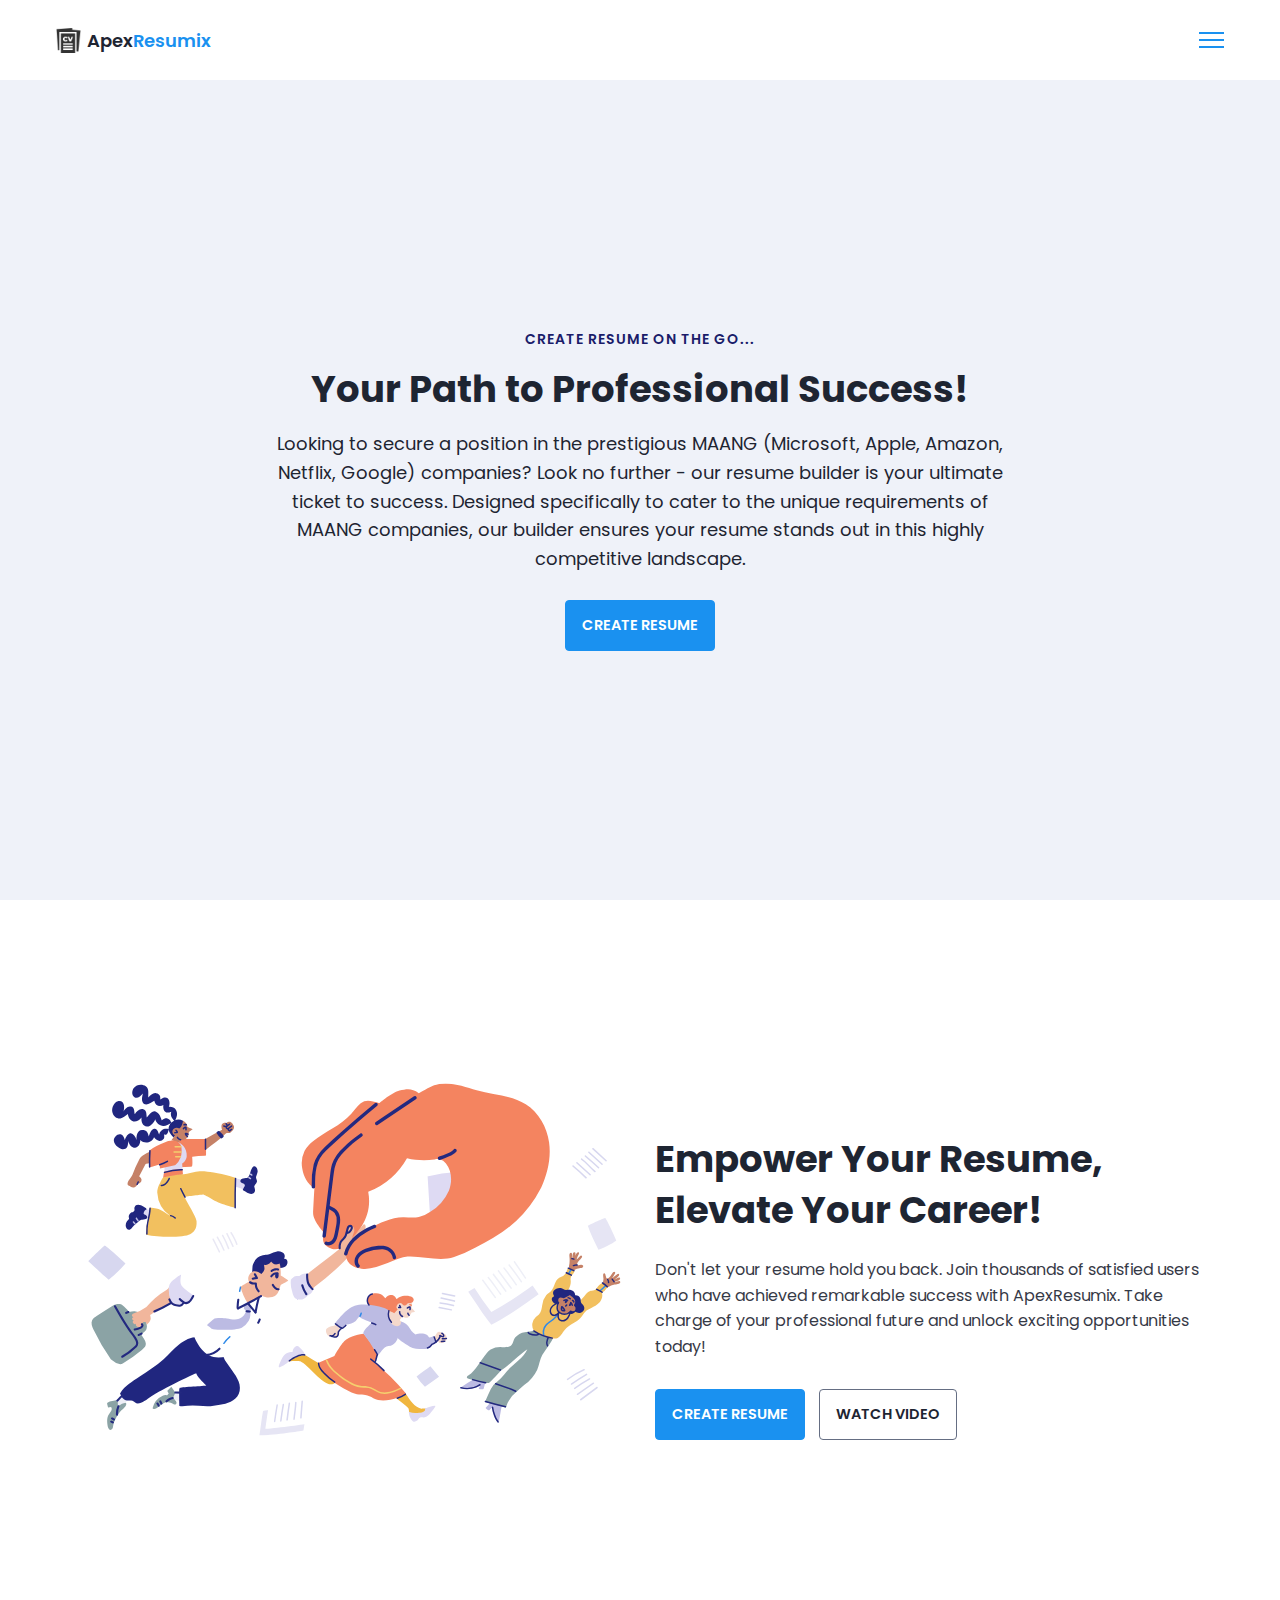
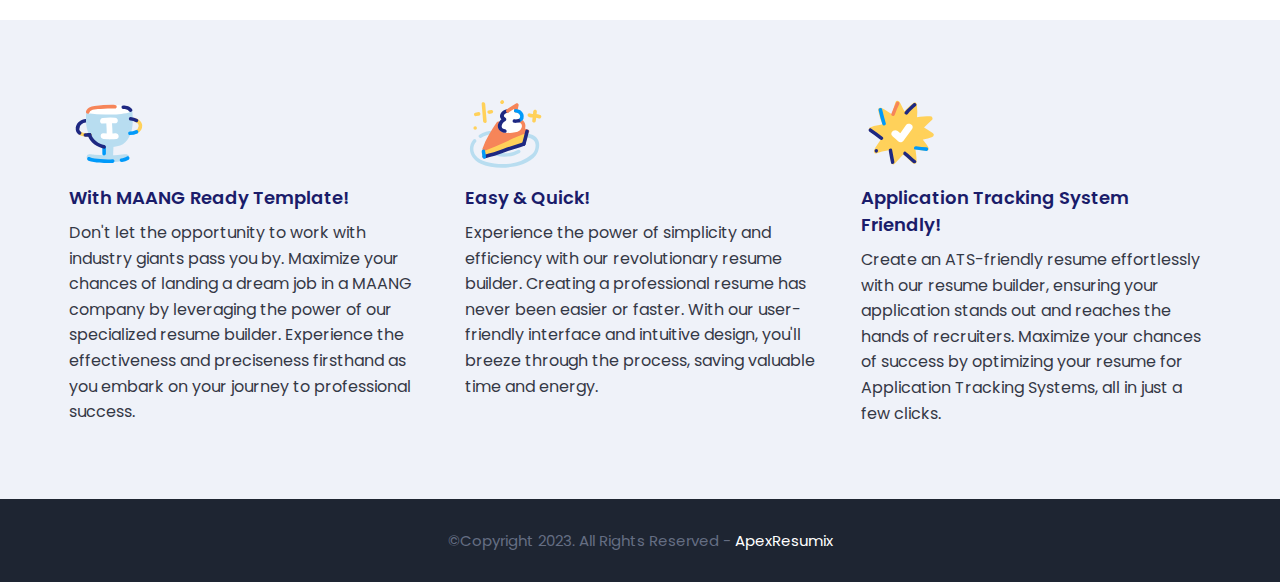
<file: index.html>
<!DOCTYPE html>
<html>

<head>
  <meta charset="utf-8">
  <meta http-equiv="X-UA-Compatible" content="IE=edge">
  <title>ApexResumix</title>
  <meta name="description" content="">
  <meta name="viewport" content="width=device-width, initial-scale=1">
  <link rel="shortcut icon" href="assets/images/curriculum-vitae.png" type="image/x-icon">
  <link rel="stylesheet" href="assets/css/main.css">
</head>

<body>

  <nav class="navbar bg-white">
    <div class="container">
      <div class="navbar-content">
        <div class="brand-and-toggler">
          <a href="index.html" class="navbar-brand">
            <img src="assets/images/curriculum-vitae.png" alt="" class="navbar-brand-icon">
            <span class="navbar-brand-text">Apex<span>Resumix</span>
          </a>
          <button type="button" class="navbar-toggler-btn">
            <div class="bars">
              <div class="bar"></div>
              <div class="bar"></div>
              <div class="bar"></div>
            </div>
          </button>
        </div>
      </div>
    </div>
  </nav>

  <header class="header bg-bright" id="header">
    <div class="container">
      <div class="header-content text-center">
        <h6 class="text-uppercase text-blue-dark fs-14 fw-6 ls-1">Create Resume on the Go...</h6>
        <h1 class="lg-title">Your Path to Professional Success!</h1>
        <p class="text-dark fs-18">Looking to secure a position in the prestigious MAANG (Microsoft, Apple, Amazon,
          Netflix, Google) companies? Look no further - our resume builder is your ultimate ticket to success. Designed
          specifically to cater to the unique requirements of MAANG companies, our builder ensures your resume stands
          out in this highly competitive landscape.</p>
        <a href="resume.html" class="btn btn-primary text-uppercase">create resume</a>
        <!-- <img src="assets/images/dublin-resume-templates.avif"> -->
      </div>
    </div>
  </header>

  <div class="section-one">
    <div class="container">
      <div class="section-one-content">
        <div class="section-one-l">
          <img src="assets/images/visual-0c7080adf17f1f207276f613447c924f667dab34b7ac415cd7ef653172defd0b.svg">
        </div>
        <div class="section-one-r text-center">
          <h2 class="lg-title">Empower Your Resume, Elevate Your Career!</h2>
          <p class="text">Don't let your resume hold you back. Join thousands of satisfied users who have achieved
            remarkable success with ApexResumix. Take charge of your professional future and unlock exciting
            opportunities today!</p>
          <div class="btn-group">
            <a href="resume.html" class="btn btn-primary text-uppercase">create resume</a>
            <a href="#" class="btn btn-secondary text-uppercase">watch video</a>
          </div>
        </div>
      </div>
    </div>
  </div>

  <div class="section-two bg-bright">
    <div class="container">
      <div class="section-two-content">
        <div class="section-items">
          <div class="section-item">
            <div class="section-item-icon">
              <img src="assets/images/feature-1-edf4481d69166ac81917d1e40e6597c8d61aa970ad44367ce78049bf830fbda5.svg"
                alt="">
            </div>
            <h5 class="section-item-title">With MAANG Ready Template!</h5>
            <p class="text">Don't let the opportunity to work with industry giants pass you by. Maximize your chances of
              landing a dream job in a MAANG company by leveraging the power of our specialized resume builder.
              Experience the effectiveness and preciseness firsthand as you embark on your journey to professional
              success.</p>
          </div>

          <div class="section-item">
            <div class="section-item-icon">
              <img src="assets/images/feature-2-a7a471bd973c02a55d1b3f8aff578cd3c9a4c5ac4fc74423d94ecc04aef3492b.svg"
                alt="">
            </div>
            <h5 class="section-item-title">Easy & Quick!</h5>
            <p class="text">Experience the power of simplicity and efficiency with our revolutionary resume builder.
              Creating a professional resume has never been easier or faster. With our user-friendly interface and
              intuitive design, you'll breeze through the process, saving valuable time and energy.</p>
          </div>

          <div class="section-item">
            <div class="section-item-icon">
              <img src="assets/images/feature-3-4e87a82f83e260488c36f8105e26f439fdc3ee5009372bb5e12d9421f32eabdd.svg"
                alt="">
            </div>
            <h5 class="section-item-title">Application Tracking System Friendly!</h5>
            <p class="text">Create an ATS-friendly resume effortlessly with our resume builder, ensuring your
              application stands out and reaches the hands of recruiters. Maximize your chances of success by optimizing
              your resume for Application Tracking Systems, all in just a few clicks.</p>
          </div>
        </div>
      </div>
    </div>
  </div>

  <footer class="footer bg-dark">
    <div class="container">
      <div class="footer-content text-center">
        <p class="fs-15">&copy;Copyright 2023. All Rights Reserved - <span>ApexResumix</span></p>
      </div>
    </div>
  </footer>

</body>

</html>
</file>
<file: assets/css/main.css>
@import url('https://fonts.googleapis.com/css2?family=Manrope:wght@200;300;400;500;600;700;800&family=Poppins:ital,wght@0,100;0,200;0,300;0,400;0,500;0,600;0,700;0,800;0,900;1,100;1,200;1,300;1,400;1,500;1,600;1,700;1,800;1,900&display=swap');

:root {
  --clr-blue: #1A91F0;
  --clr-blue-mid: #1170CD;
  --clr-blue-dark: #1A1C6A;
  --clr-white: #fff;
  --clr-bright: #EFF2F9;
  --clr-dark: #1e2532;
  --clr-black: #000;
  --clr-grey: #656e83;
  --clr-green: #084C41;
  --font-poppins: 'Poppins', sans-serif;
  --font-manrope: 'Manrope', sans-serif;
  ;
  --transition: all 300ms ease-in-out;
}

* {
  padding: 0;
  margin: 0;
  box-sizing: border-box;
}


html {
  font-size: 10px;
}

body {
  font-size: 1.6rem;
  font-family: var(--font-poppins);
}

button {
  border: none;
  background-color: transparent;
  outline: 0;
  cursor: pointer;
  font-family: inherit;
}

img {
  width: 100%;
  display: block;
}

a {
  text-decoration: none;
}

/* fonts */
.font-poppins {
  font-family: var(--font-poppins);
}

.font-manrope {
  font-family: var(--font-manrope);
}

/* text colors */
.text-blue {
  color: var(--clr-blue);
}

.text-blue-mid {
  color: var(--clr-blue-mid);
}

.text-blue-dark {
  color: var(--clr-blue-dark);
}

.text-bright {
  color: var(--clr-bright);
}

.text-dark {
  color: var(--clr-dark);
}

.text-grey {
  color: var(--clr-grey);
}

.text-white {
  color: var(--clr-white);
}

/* backgrounds */
.bg-blue {
  background-color: var(--clr-blue);
}

.bg-blue-mid {
  background-color: var(--clr-blue-mid);
}

.bg-blue-dark {
  background-color: var(--clr-blue-dark);
}

.bg-bright {
  background-color: var(--clr-bright);
}

.bg-dark {
  background-color: var(--clr-dark);
}

.bg-grey {
  background-color: var(--clr-grey);
}

.bg-white {
  background-color: var(--clr-white);
}

.bg-black {
  background-color: var(--clr-black);
}

.bg-green {
  background-color: var(--clr-green);
}

.text-center {
  text-align: center;
}

.text-left {
  text-align: left;
}

.text-right {
  text-align: right;
}

.text-uppercase {
  text-transform: uppercase;
}

.text-lowercase {
  text-transform: lowercase;
}

.text-capitalize {
  text-transform: capitalize;
}

.text {
  color: var(--clr-dark);
  opacity: 0.9;
  margin: 2rem 0;
  line-height: 1.6;
}

.fw-2 {
  font-weight: 200;
}

.fw-3 {
  font-weight: 300;
}

.fw-4 {
  font-weight: 400;
}

.fw-5 {
  font-weight: 500;
}

.fw-6 {
  font-weight: 600;
}

.fw-7 {
  font-weight: 700;
}

.fw-8 {
  font-weight: 800;
}

.fs-13 {
  font-size: 13px;
}

.fs-14 {
  font-size: 14px;
}

.fs-15 {
  font-size: 15px;
}

.fs-16 {
  font-size: 16px;
}

.fs-17 {
  font-size: 17px;
}

.fs-18 {
  font-size: 18px;
}

.fs-19 {
  font-size: 19px;
}

.fs-20 {
  font-size: 20px;
}

.fs-21 {
  font-size: 21px;
}

.fs-22 {
  font-size: 22px;
}

.fs-23 {
  font-size: 23px;
}

.fs-24 {
  font-size: 24px;
}

.fs-25 {
  font-size: 25px;
}

.ls-1 {
  letter-spacing: 1px;
}

.ls-2 {
  letter-spacing: 2px;
}

.container {
  max-width: 1200px;
  margin: 0 auto;
  padding: 0 1.6rem;
}

/* bars button */
.bars {
  display: flex;
  flex-direction: column;
  justify-content: space-between;
  height: 16.5px;
  width: 25px;
}

.bars .bar {
  width: 100%;
  height: 2px;
  background-color: var(--clr-blue);
  transition: var(--transition);
}

.bars:hover .bar {
  background-color: var(--clr-dark);
}

/* buttons */
.btn {
  font-size: 14.5px;
  font-weight: 600;
  padding: 1.4rem 1.6rem;
  border-radius: 4px;
  display: inline-block;
}

.btn-primary {
  background-color: var(--clr-blue);
  color: var(--clr-white);
  border: 1px solid var(--clr-blue);
  transition: var(--transition);
}

.btn-primary:hover {
  background-color: transparent;
  color: var(--clr-dark);
  border-color: var(--clr-grey);
}

.btn-secondary {
  background-color: transparent;
  color: var(--clr-dark);
  border: 1px solid var(--clr-grey);
  transition: var(--transition);
}

.btn-secondary:hover {
  background-color: var(--clr-blue);
  color: var(--clr-white);
  border-color: var(--clr-blue);
}

.btn-group button:first-child,
.btn-group a:first-child {
  margin-right: 1rem !important;
}

/* navbar part */
.navbar {
  height: 80px;
  display: flex;
  align-items: center;
  box-shadow: rgba(0, 0, 0, 0.08) 0px 3px 8px;
}

.navbar .container {
  width: 100%;
}

.navbar-brand {
  display: flex;
  align-items: center;
  justify-content: flex-start;
  font-size: 1.8rem;
}

.navbar-brand-text {
  color: var(--clr-dark);
  font-weight: 600;
}

.navbar-brand-text span {
  color: var(--clr-blue);
}

.navbar-brand-icon {
  width: 25px;
  margin-right: 6px;
  opacity: 0.8;
}

.brand-and-toggler {
  display: flex;
  align-items: center;
  justify-content: space-between;
}

.header {
  min-height: calc(100vh - 80px);
  display: flex;
  flex-direction: column;
  align-items: center;
  justify-content: center;
}

.header-content {
  max-width: 740px;
  margin-right: auto;
  margin-left: auto;
}

.header-content img {
  max-width: 760px;
  border-top-right-radius: 8px;
  border-top-left-radius: 8px;
  margin-top: 3.2rem;
}

.lg-title {
  margin: 1.4rem 0;
  font-size: 37px;
  line-height: 1.4;
  color: var(--clr-dark);
}

.header-content p {
  margin-bottom: 2.6rem;
  line-height: 1.6;
}


/* section one */
.section-one {
  padding: 64px 0;
  min-height: 80vh;
  display: flex;
  align-items: center;
}

.section-one-l img {
  max-width: 545px;
  margin-right: auto;
  margin-left: auto;
}

.section-one-r {
  margin-top: 4rem;
}

.section-one .btn-group {
  margin-top: 2rem;
}

.section-one-r {
  max-width: 545px;
  margin-right: auto;
  margin-left: auto;
}

.section-one-r .btn-group {
  margin-top: 3rem;
}

/* section two */
.section-two {
  padding: 64px 0;
}

.section-two .section-items {
  display: grid;
  gap: 2rem;
}

.section-two .section-item {
  max-width: 350px;
  text-align: center;
  margin-right: auto;
  margin-left: auto;
}

.section-two .section-item-icon {
  margin: 1rem 0;
}

.section-two .section-item-icon img {
  width: 80px;
  margin-right: auto;
  margin-left: auto;
}

.section-two .section-item-title {
  color: var(--clr-blue-dark);
  font-size: 1.8rem;
  font-weight: 600;
}

.section-two .text {
  margin: 0.9rem 0;
}

/* footer */
.footer {
  padding: 3rem 0;
}

.footer-content p {
  color: var(--clr-grey);
}

.footer-content p span {
  color: var(--clr-white);
}

/* media queries */
@media screen and (min-width: 768px) {
  .section-two .section-items {
    grid-template-columns: repeat(2, 1fr);
  }
}

@media screen and (min-width: 992px) {
  .section-one-content {
    display: grid;
    grid-template-columns: repeat(2, 1fr);
    column-gap: 3rem;
  }

  .section-one-r {
    text-align: left;
  }

  .section-two .section-items {
    grid-template-columns: repeat(3, 1fr);
  }

  .section-two .section-item {
    text-align: left;
  }

  .section-two .section-item-icon img {
    margin-left: 0;
  }
}



/* resume page */
#about-sc {
  padding: 64px 0;
}

.cv-form-row-title {
  background-color: var(--clr-dark);
  padding: 0.8rem 1.6rem;
  margin-bottom: 2rem;
}

.cv-form-row-title h3 {
  color: var(--clr-white);
  font-weight: 500;
  text-transform: uppercase;
  letter-spacing: 1.5px;
  font-size: 1.7rem;
}

.cv-form-blk {
  margin: 3rem 0;
}

.cv-form-row {
  padding: 3rem 2rem 0 2rem;
  border: 1px solid rgba(0, 0, 0, 0.08);
  margin-bottom: 1rem;
  position: relative;
}

textarea {
  resize: none;
}

.form-elem {
  margin-bottom: 3rem;
  position: relative;
}

.form-label {
  display: block;
  font-weight: 600;
  font-size: 14px;
  color: var(--clr-dark);
  margin-bottom: 0.5rem;
}

.form-control {
  border-radius: none;
  border: 1px solid rgba(0, 0, 0, 0.1);
  font-size: 14px;
  padding: 0.8rem 1.6rem;
  font-family: inherit;
  width: 100%;
  outline: 0;
  transition: var(--transition);
}

.form-control:focus {
  border-color: rgba(0, 0, 0, 0.3);
}

.form-text {
  color: #ca0b00;
  font-size: 12px;
  position: absolute;
  letter-spacing: 0.5px;
  top: calc(100% + 2px);
  left: 0;
  width: 100%;
}

.cols-3,
.cols-2 {
  display: grid;
}

.repeater-add-btn {
  width: 25px;
  height: 25px;
  background-color: var(--clr-blue-mid);
  font-size: 1.6rem;
  color: var(--clr-white);
  margin: 1rem 0;
}

.repeater-remove-btn {
  position: absolute;
  top: 10px;
  right: 10px;
  z-index: 999;
  width: 25px;
  height: 25px;
  border-radius: 50%;
  background-color: #ca0b00;
  color: var(--clr-white);
  font-size: 1.6rem;
}

/* preview section */
.preview-cnt {
  border-radius: 5px;
  display: grid;
  grid-template-columns: 32% auto;
  box-shadow: rgba(149, 157, 165, 0.2) 0px 8px 24px;
  overflow: hidden;
}

.preview-cnt-l {
  padding: 3rem 3rem 2rem 3rem;
}

.preview-cnt-r {
  padding: 3rem 3rem 3rem 4rem;
}

.preview-cnt-l .preview-blk:nth-child(1) {
  text-align: center;
}

.preview-image {
  width: 120px;
  height: 120px;
  border-radius: 50%;
  overflow: hidden;
  margin-right: auto;
  margin-left: auto;
}

.preview-image img {
  width: 100%;
  height: 100%;
  object-fit: cover;
}

.preview-item-name {
  font-size: 2.4rem;
  font-weight: 600;
  margin: 1.8rem 0;
  position: relative;
}

.preview-item-name::after {
  position: absolute;
  content: "";
  bottom: -10px;
  width: 50px;
  height: 1.5px;
  background-color: rgba(255, 255, 255, 0.5);
  left: 50%;
  transform: translateX(-50%);
}

.preview-blk {
  padding: 1rem 0;
  margin-bottom: 1rem;
}

.preview-blk-title h3 {
  text-transform: uppercase;
  letter-spacing: 0.5px;
  border-bottom: 0.5px solid rgba(0, 0, 0, 0.08);
  padding-bottom: 0.5rem;
}

.preview-blk-title {
  margin-bottom: 1rem;
}

.preview-blk-list .preview-item {
  font-size: 1.5rem;
  margin-bottom: 0.2rem;
  opacity: 0.95;
}

.preview-cnt-r .preview-blk-title {
  color: var(--clr-dark);
}

.preview-cnt-r .preview-blk-list .preview-item {
  margin-top: 1.8rem;
}

.achievements-items.preview-blk-list .preview-item span:first-child,
.educations-items.preview-blk-list .preview-item span:first-child,
.experiences-items.preview-blk-list .preview-item span:first-child {
  display: block;
  font-weight: 600;
  margin-bottom: 1rem;
  background-color: rgba(0, 0, 0, 0.03);
}

.educations-items.preview-blk-list .preview-item span:nth-child(2),
.experiences-items.preview-blk-list .preview-item span:nth-child(2) {
  font-weight: 600;
  margin-right: 1rem;
}

.educations-items.preview-blk-list .preview-item span:nth-child(3),
.experiences-items.preview-blk-list .preview-item span:nth-child(3) {
  font-style: italic;
  margin-right: 1rem;
}

.educations-items.preview-blk-list .preview-item span:nth-child(4),
.educations-items.preview-blk-list .preview-item span:nth-child(5),
.experiences-items.preview-blk-list .preview-item span:nth-child(4),
.experiences-items.preview-blk-list .preview-item span:nth-child(5) {
  margin-right: 1rem;
  background-color: var(--clr-black);
  color: var(--clr-white);
  padding: 0 1rem;
  border-radius: 0.6rem;
}

.educations-items.preview-blk-list .preview-item span:nth-child(6),
.experiences-items.preview-blk-list .preview-item span:nth-child(6) {
  font-size: 13.5px;
  display: block;
  opacity: 0.8;
  margin-top: 1rem;
}

.projects-items.preview-blk-list .preview-item span {
  display: block;
}

@media screen and (min-width: 768px) {
  .cols-3 {
    grid-template-columns: repeat(3, 1fr);
    column-gap: 2rem;
  }

  .cols-2 {
    grid-template-columns: repeat(2, 1fr);
    column-gap: 2rem;
  }
}

@media screen and (min-width: 992px) {
  .cv-form-row {
    padding: 3rem 3rem 0rem 3rem;
  }

  .cols-3 {
    grid-template-columns: repeat(3, 1fr);
  }
}

.print-btn-sc {
  margin: 2rem 0 6rem 0;
}

/* print section */
@media print {
  body * {
    visibility: hidden;
  }

  .non_print_area {
    display: none;
  }

  .print_area,
  .print_area * {
    visibility: visible;
  }

  .print_area {
    width: 100%;
    position: absolute;
    left: 0;
    top: 0;
    overflow: hidden;
  }
}
</file>
